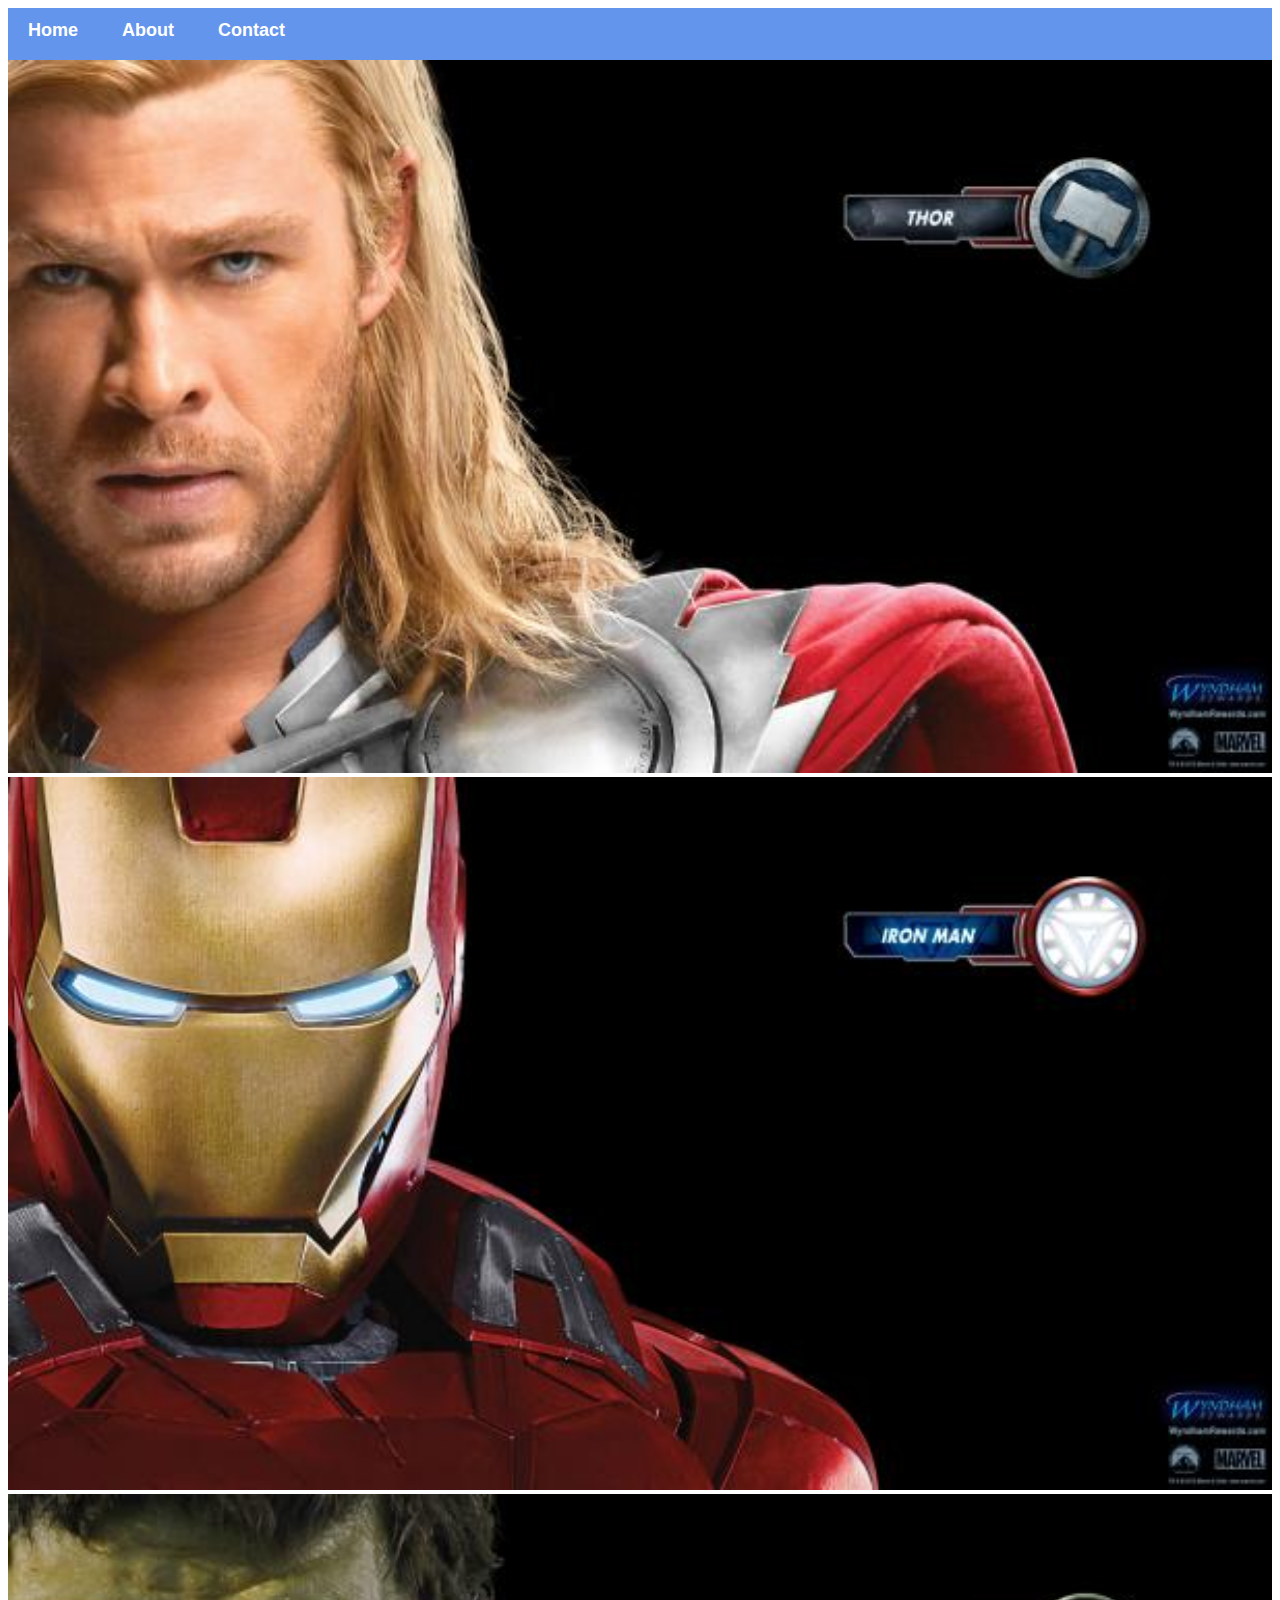
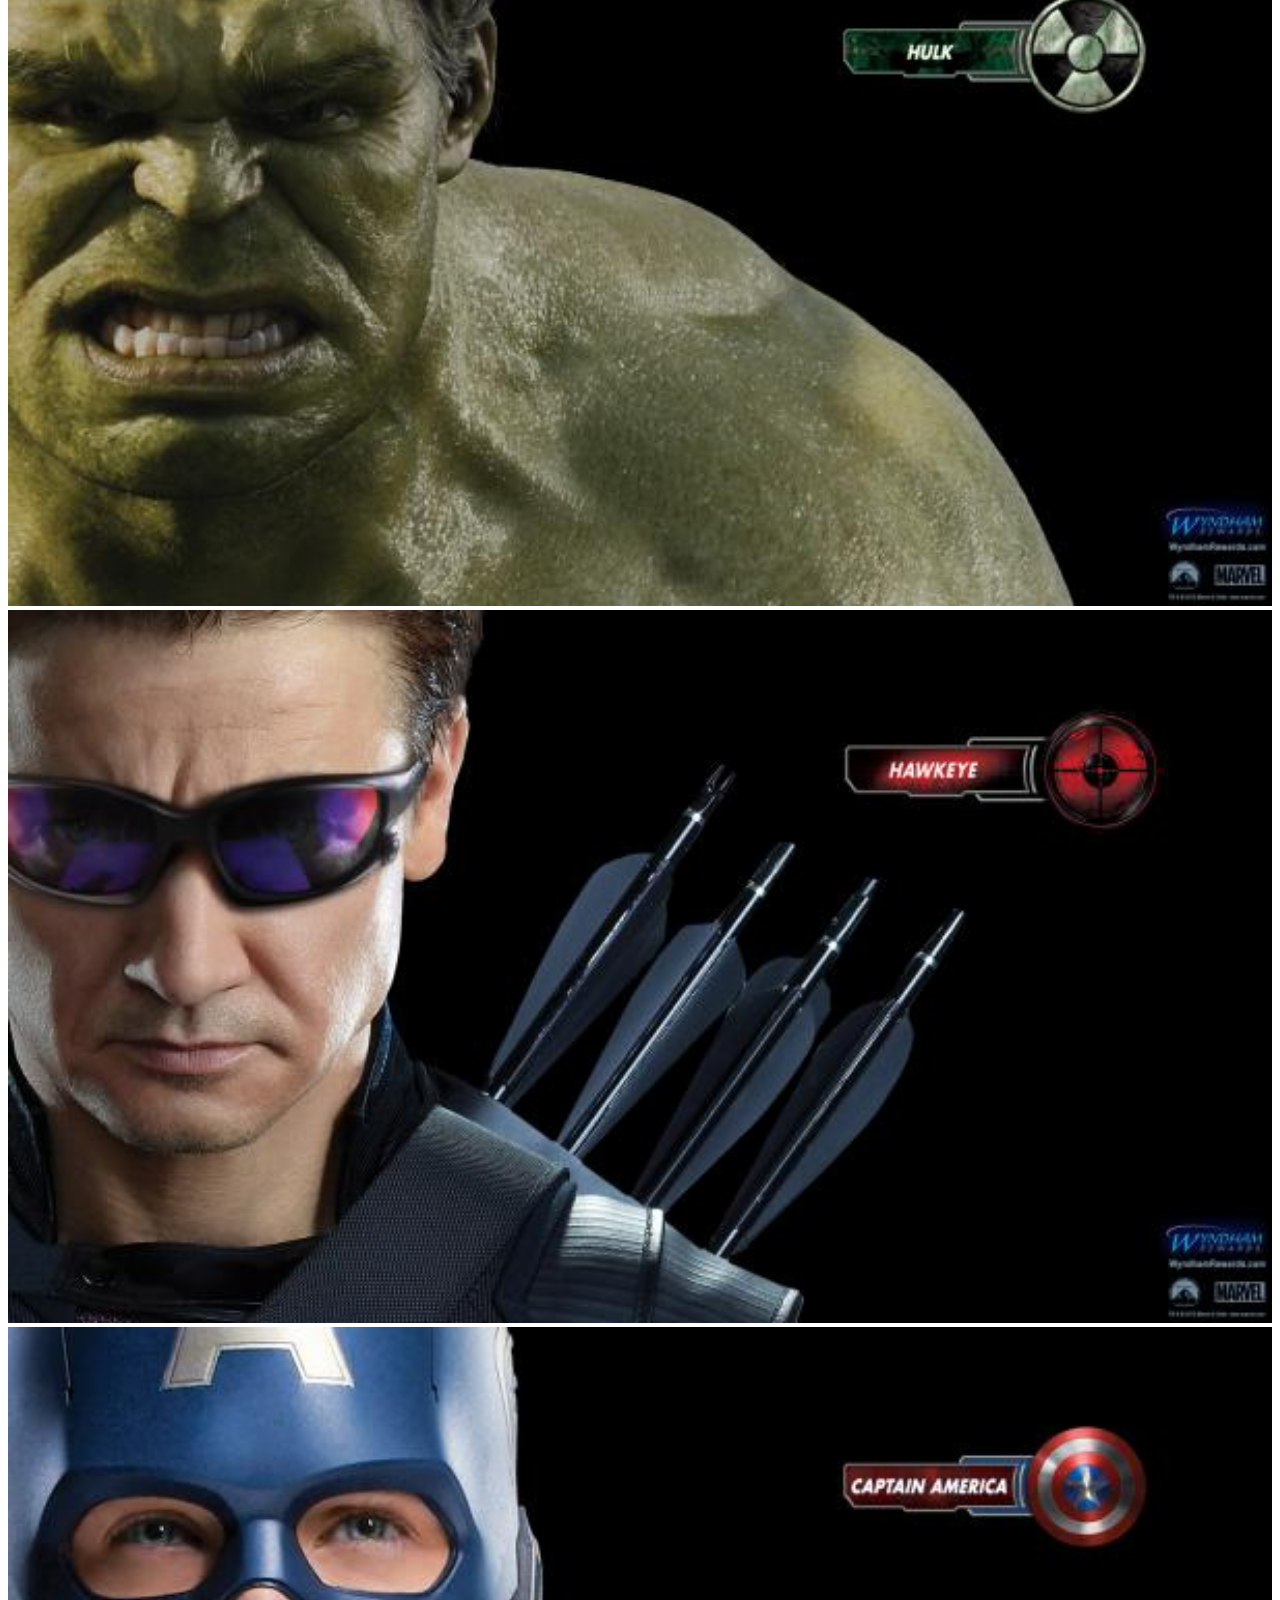
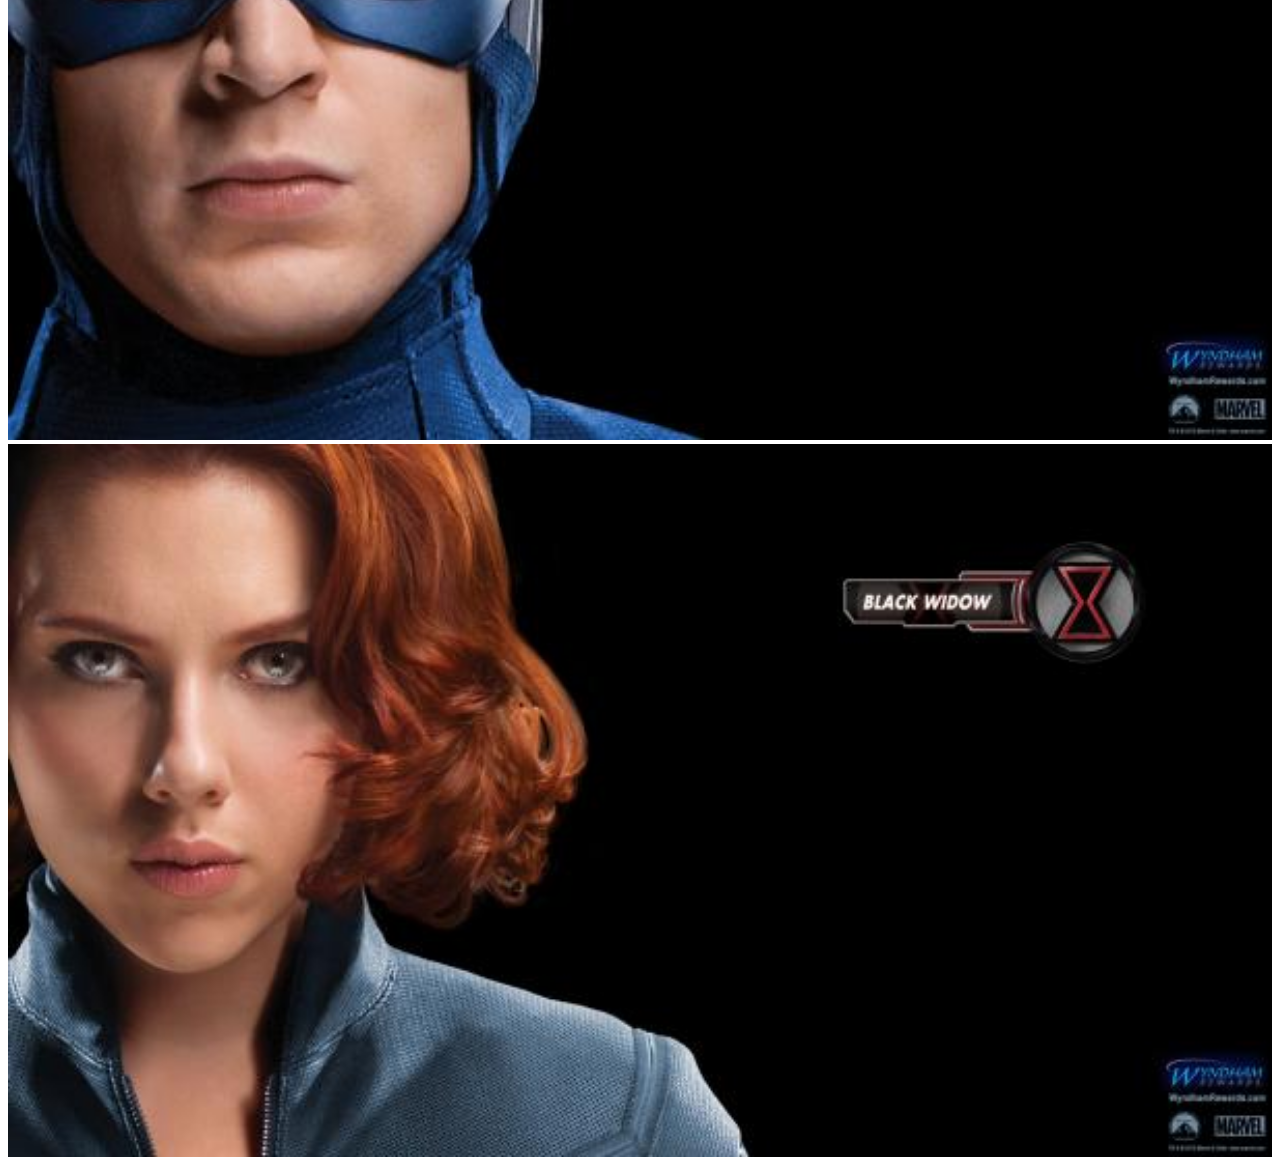
<file: Compukids1/index.html>
<!DOCTYPE html>
<head>
    <link rel="stylesheet" href="style.css">
    <body>
        <div id="menu">
             <a href="index.html">Home</a>
            <a href="About.html">About</a>
            <a href="contact.html">Contact</a>
        </div>
        <div class="gallary">
            <a href="avenger-1.html"><img src="images/avengers_01.jpg"/></a>
            <a href="avenger-2.html"><img src="images/avengers_02.jpg"/></a>
            <a href="avenger-3.html"><img src="images/avengers_03.jpg"/></a>
            <a href="avenger-4.html"><img src="images/avengers_04.jpg"/></a>
            <a href="avenger-5.html"><img src="images/avengers_05.jpg"/></a>
            <a href="avenger-6.html"><img src="images/avengers_06.jpg"/></a>
            
        </div>

    </body>
</head>
</file>
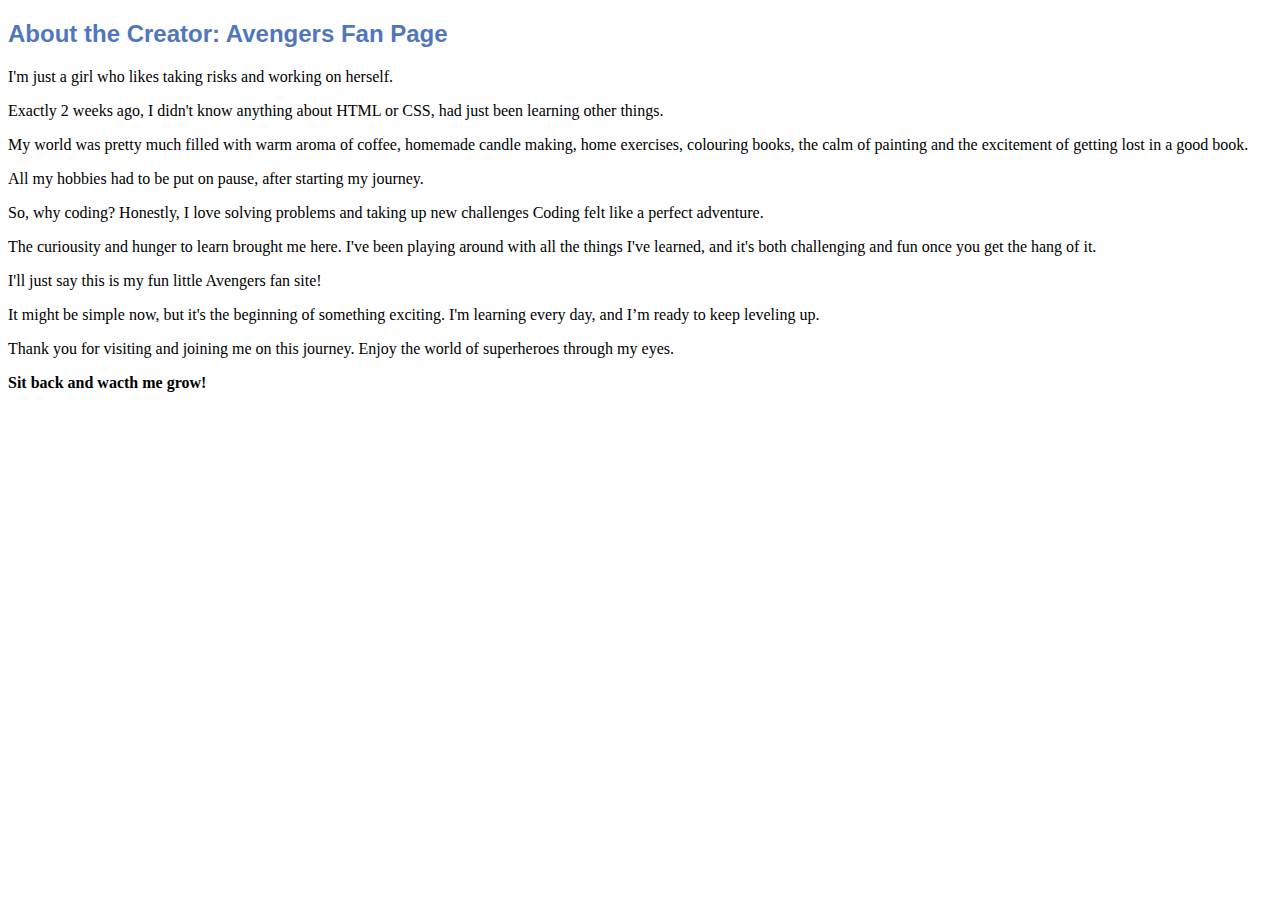
<file: Compukids1/About.html>
<!DOCTYPE html>
<html>
    <head>
       <link rel="stylesheet" href="style.css">
       
    <body>
        <h2>About the Creator: Avengers Fan Page</h2>
        <p>I'm just a girl who likes taking risks and working on herself.</p>
        <p>Exactly 2 weeks ago, I didn't know anything about HTML or CSS, had just been learning other things.</p>
        <p>My world was pretty much filled with warm aroma of coffee, homemade candle making, home exercises, colouring books, the calm of painting and the excitement of getting lost in a good book.</p>
        <p>All my hobbies had to be put on pause, after starting my journey.</p>
        <p>So, why coding? Honestly, I love solving problems and taking up new challenges Coding felt like a perfect adventure.</p>
        <p>The curiousity and hunger to learn brought me here. I've been playing around with all the things I've learned, and it's both challenging and fun once you get the hang of it.</p>
        <p>I'll just say this is my fun little Avengers fan site!</p>
        <p>It might be simple now, but it's the beginning of something exciting. I'm learning every day, and I’m ready to keep leveling up.</p>
        <p> Thank you for visiting and joining me on this journey. Enjoy the world of superheroes through my eyes.</p>

        <p><b>Sit back and wacth me grow!</b></p>

    </body>
</head>
</html>
</file>
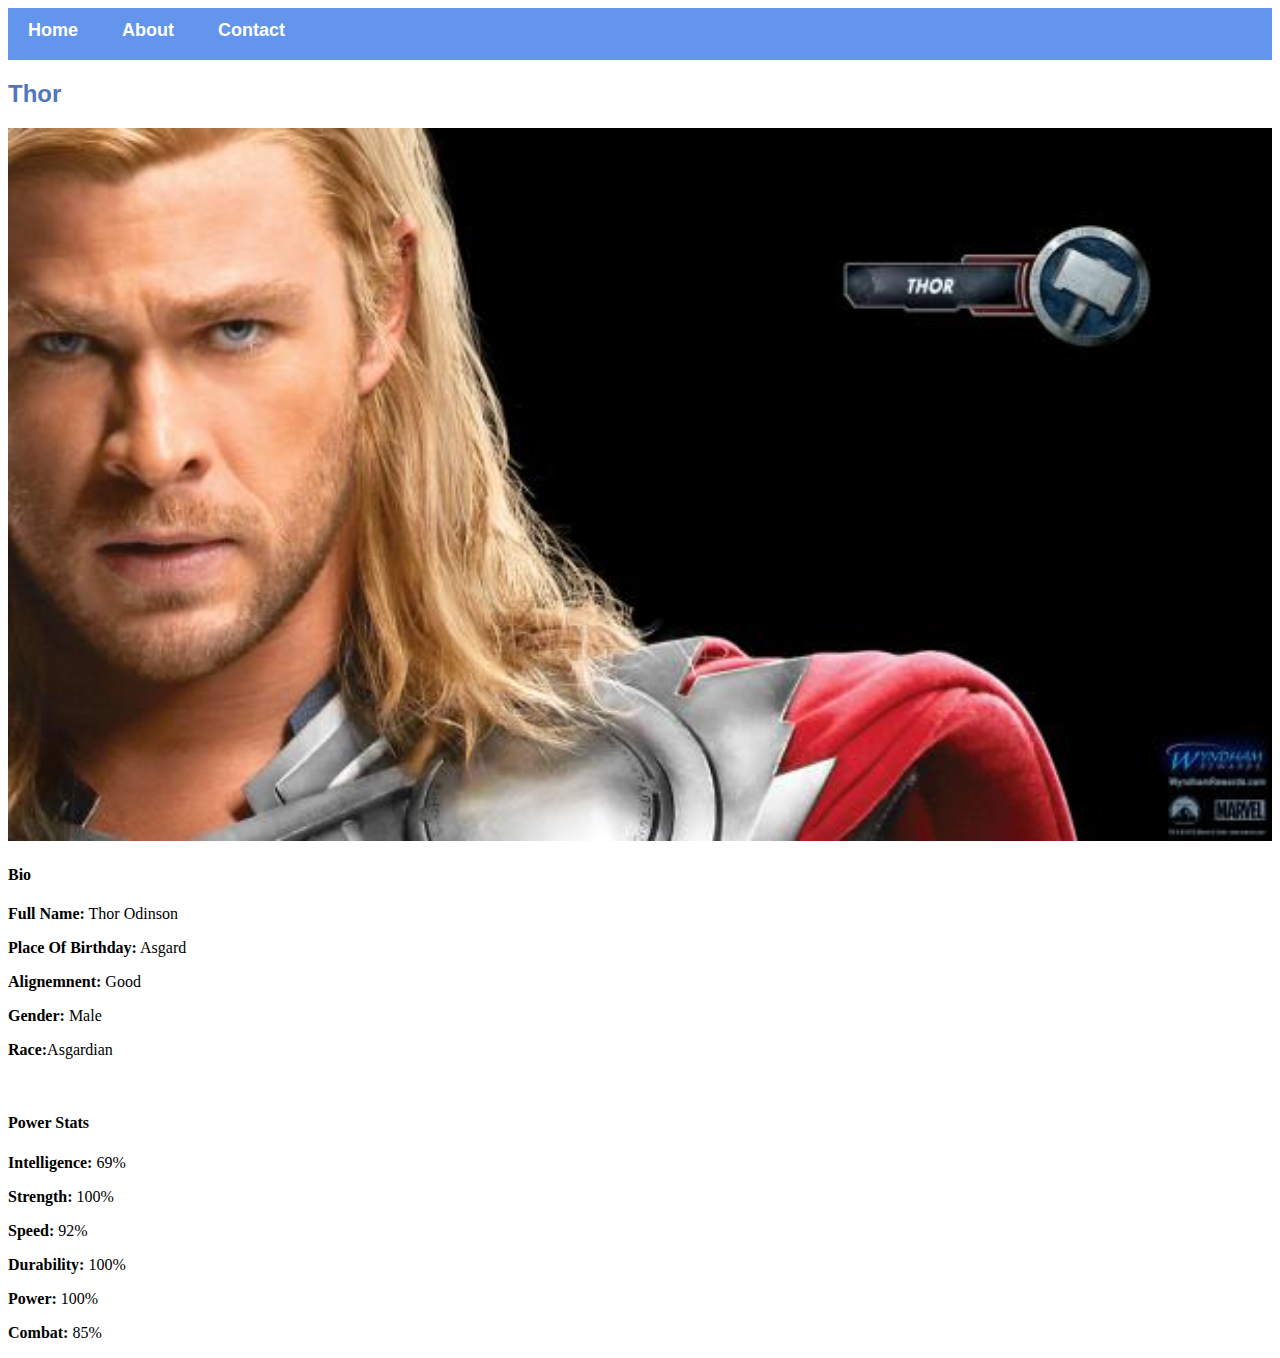
<file: Compukids1/avenger-1.html>
<!DOCTYPE html>
<head>
    <link rel="stylesheet" href="style.css">
    </head>
    <body>
        <div id="menu">
             <a href="index.html">Home</a>
            <a href="About.html">About</a>
            <a href="contact.html">Contact</a>
        </div>
        <h2>Thor</h2>
        <div class="gallary">
           <img src="images/avengers_01.jpg">
        </div>
        <h4>Bio</h4>
        <p><b>Full Name:</b> Thor Odinson</p>
        <p><b>Place Of Birthday:</b> Asgard</p>
        <p><b>Alignemnent:</b> Good </p>
        <p><b>Gender:</b> Male</p>
        <p><b>Race:</b>Asgardian</p>
        <br/>
        <h4> Power Stats</h4>
        <p><b>Intelligence:</b> 69%</p>
          <p><b>Strength:</b> 100%</p>
          <p><b>Speed:</b> 92%</p>
          <p><b>Durability:</b> 100%</p>
          <p><b>Power:</b> 100%</p>
          <p><b>Combat:</b> 85%</p>
    </body>
</html>
</file>
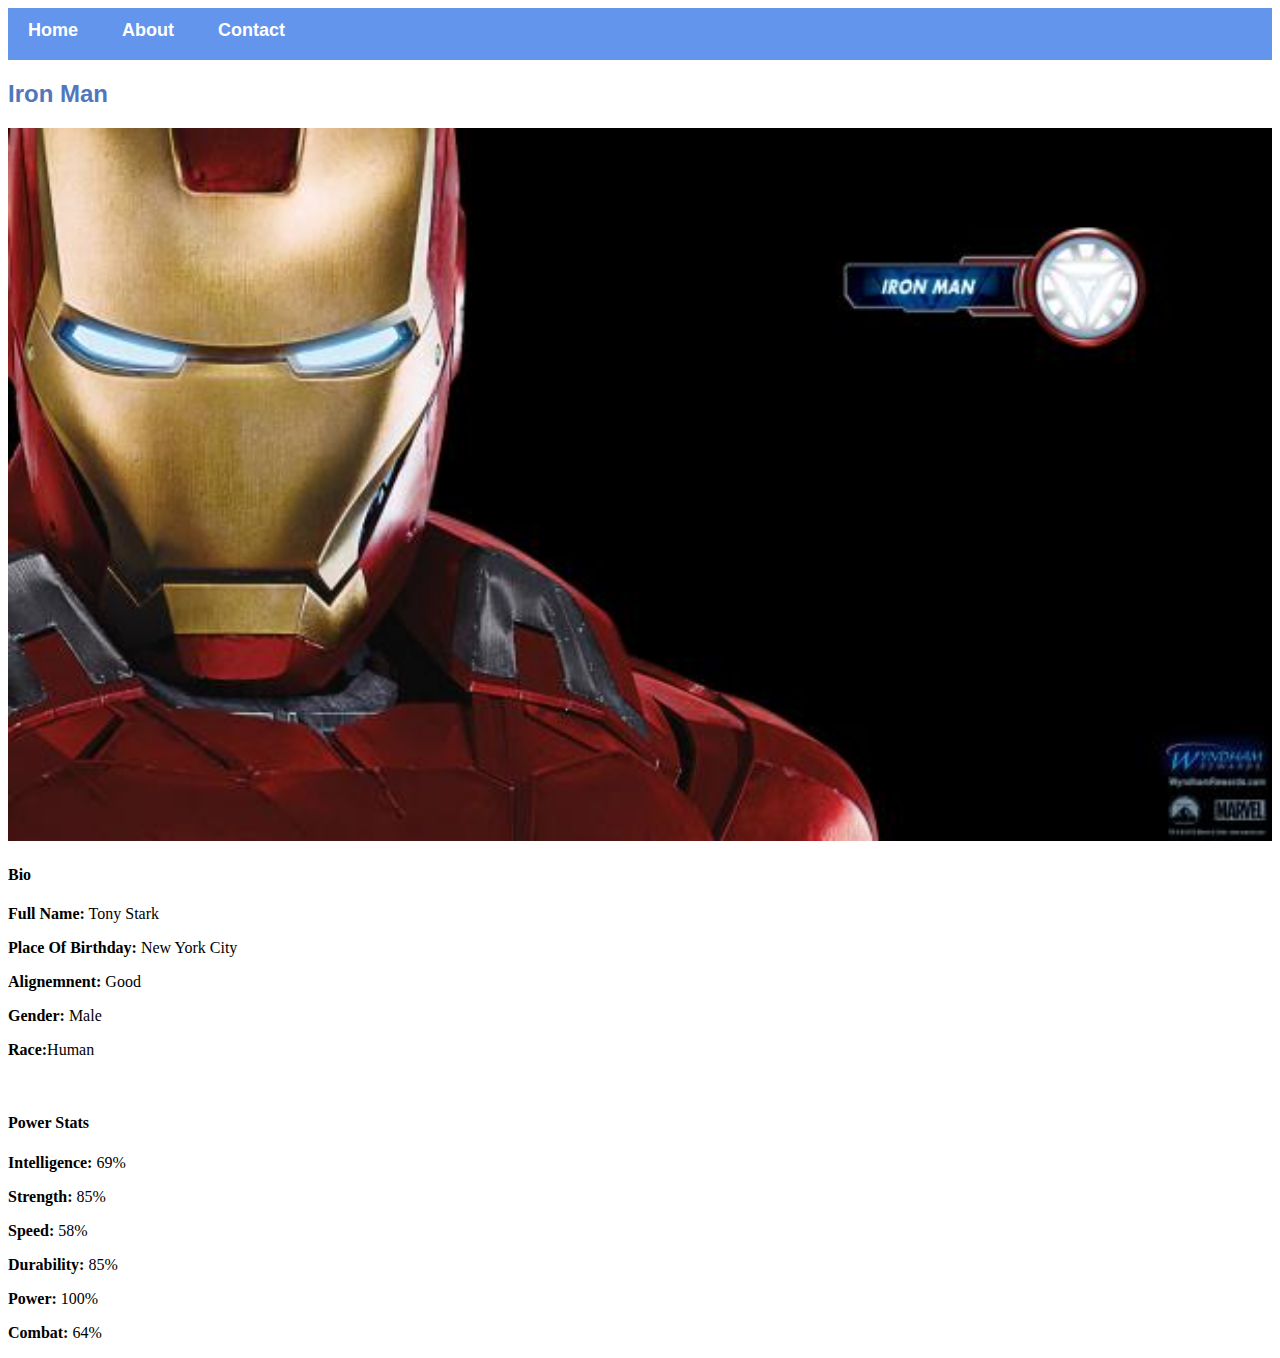
<file: Compukids1/avenger-2.html>
<!DOCTYPE html>
<head>
    <link rel="stylesheet" href="style.css">
    </head>
    <body>
        <div id="menu">
            <a href="index.html">Home</a>
            <a href="About.html">About</a>
            <a href="contact.html">Contact</a>
        </div>

        <h2>Iron Man</h2>
        <div class="gallary">
           <img src="images/avengers_02.jpg">
        </div>
        <h4>Bio</h4>
        <p><b>Full Name:</b> Tony Stark</p>
        <p><b>Place Of Birthday:</b> New York City</p>
        <p><b>Alignemnent:</b> Good </p>
        <p><b>Gender:</b> Male</p>
        <p><b>Race:</b>Human</p>
        <br/>
        <h4> Power Stats</h4>
        <p><b>Intelligence:</b> 69%</p>
          <p><b>Strength:</b> 85%</p>
          <p><b>Speed:</b> 58%</p>
          <p><b>Durability:</b> 85%</p>
          <p><b>Power:</b> 100%</p>
          <p><b>Combat:</b> 64%</p>
    </body>
</html>
</file>
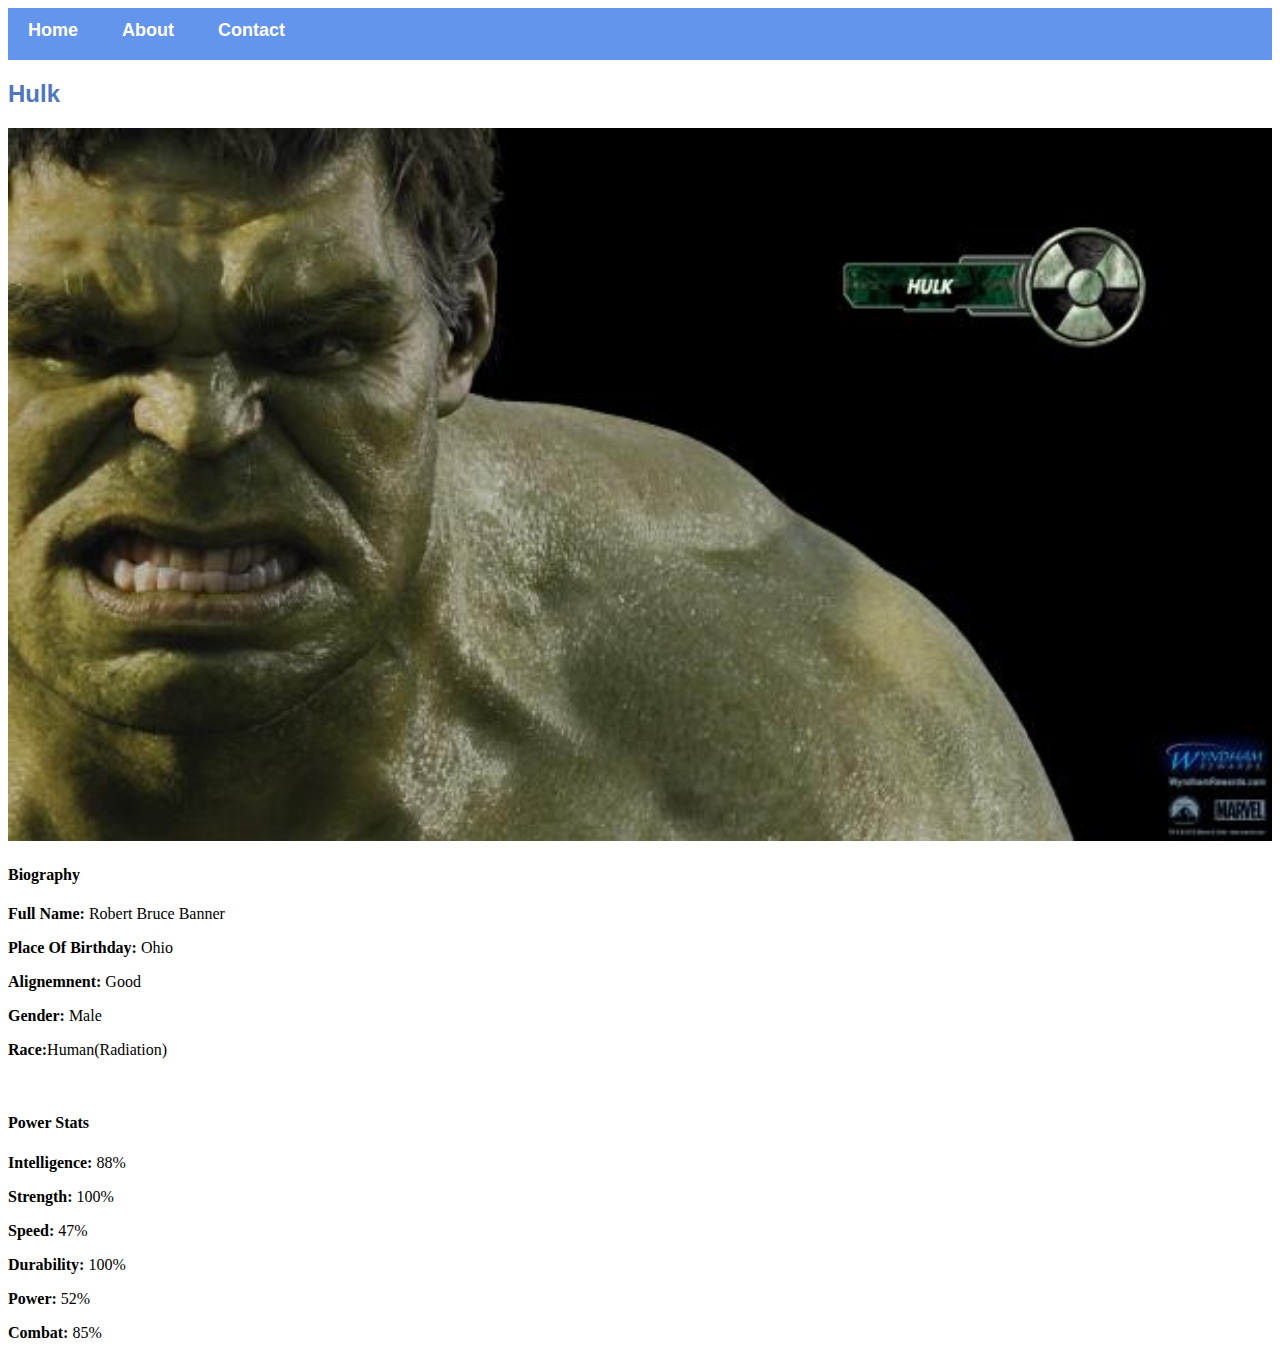
<file: Compukids1/avenger-3.html>
<!DOCTYPE html>
<head>
    <link rel="stylesheet" href="style.css">
    </head>
    <body>
        <div id="menu">
            <a href="index.html">Home</a>
            <a href="About.html">About</a>
            <a href="contact.html">Contact</a>
        </div>
        <h2>Hulk</h2>
        <div class="gallary">
        <img src="images/avengers_03.jpg">
        </div>
        <h4>Biography</h4>
        <p><b>Full Name:</b> Robert Bruce Banner</p>
        <p><b>Place Of Birthday:</b> Ohio</p>
        <p><b>Alignemnent:</b> Good </p>
        <p><b>Gender:</b> Male</p>
        <p><b>Race:</b>Human(Radiation)</p>
        <br/>
        <h4> Power Stats</h4>
        <p><b>Intelligence:</b> 88%</p>
          <p><b>Strength:</b> 100%</p>
          <p><b>Speed:</b> 47%</p>
          <p><b>Durability:</b> 100%</p>
          <p><b>Power:</b> 52%</p>
          <p><b>Combat:</b> 85%</p>
    </body>
</html>
</file>
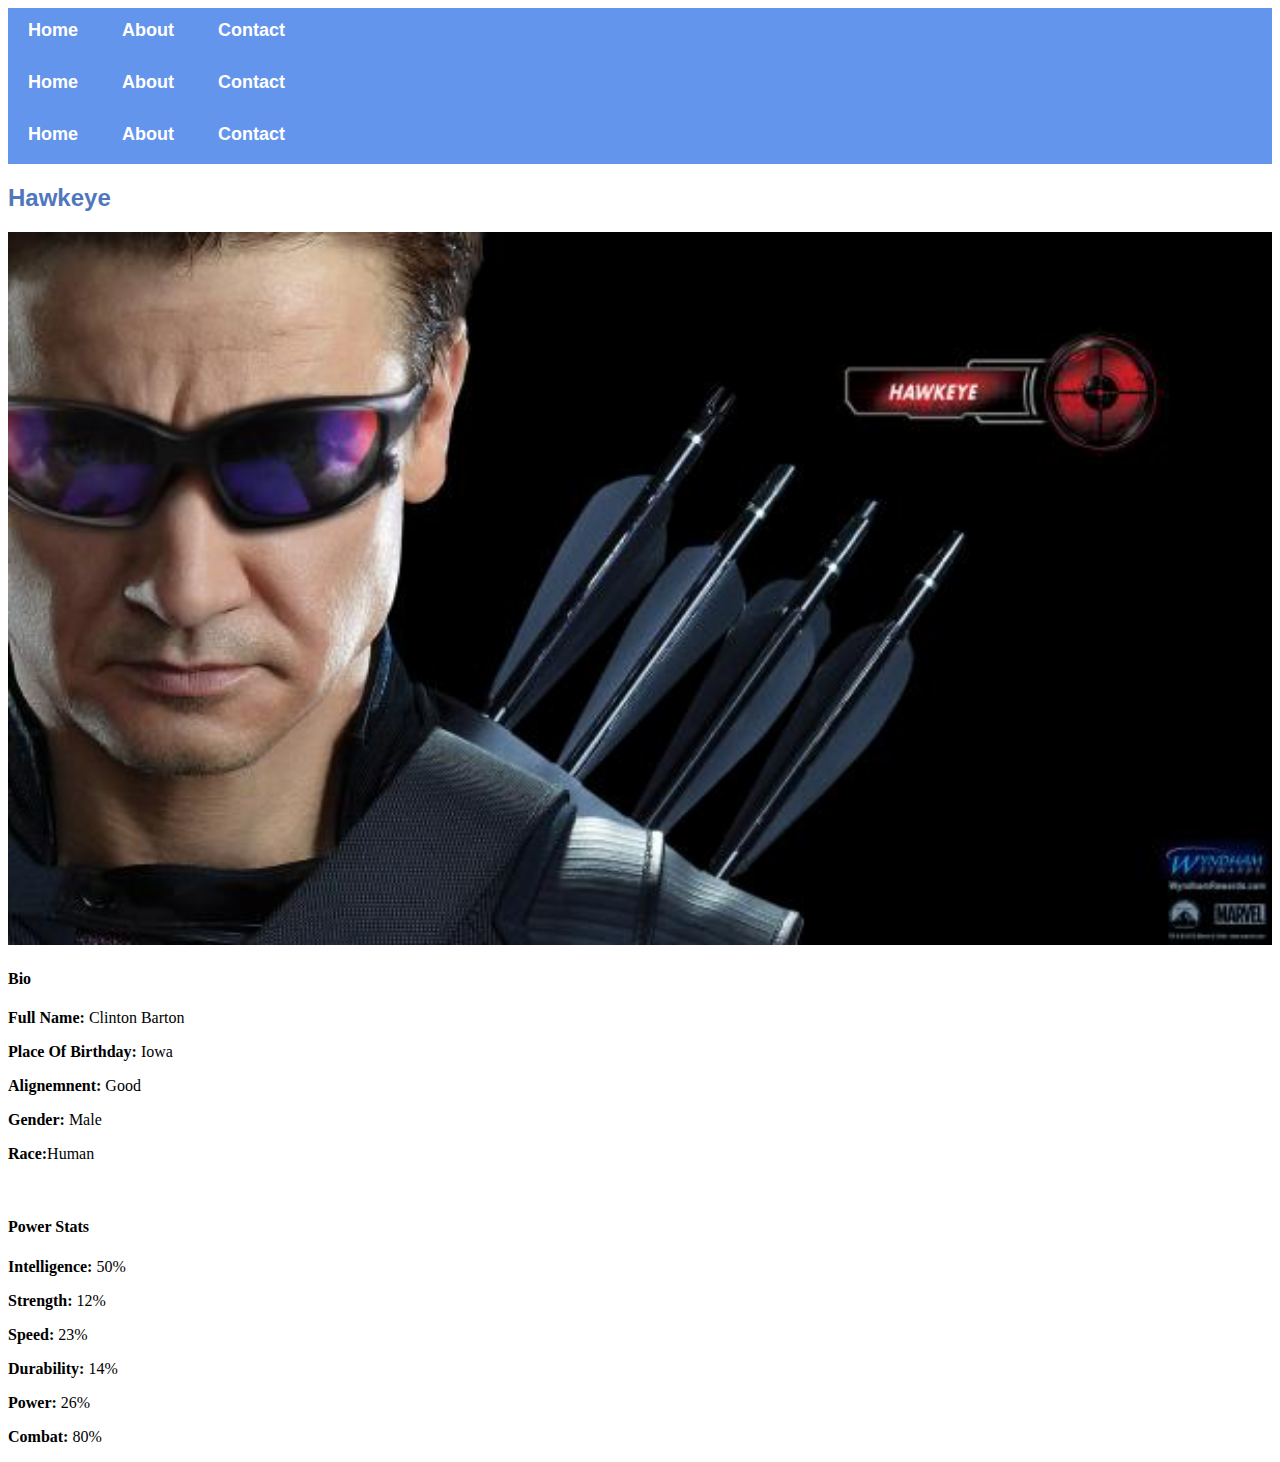
<file: Compukids1/avenger-4.html>
<!DOCTYPE html>
<head>
    <link rel="stylesheet" href="style.css">
    </head>
    <body>
        <div id="menu">
            <a href="index.html">Home</a>
            <a href="About.html">About</a>
            <a href="contact.html">Contact</a>
        </div>
        <div id="menu">
            <a href="index.html">Home</a>
            <a href="About.html">About</a>
            <a href="contact.html">Contact</a>
        </div>

        <div id="menu">
            <a href="index.html">Home</a>
            <a href="About.html">About</a>
            <a href="contact.html">Contact</a>
        </div>
        <h2>Hawkeye</h2>
        <div class="gallary">
           <img src="images/avengers_04.jpg">
        </div>
        <h4>Bio</h4>
        <p><b>Full Name:</b> Clinton Barton</p>
        <p><b>Place Of Birthday:</b> Iowa</p>
        <p><b>Alignemnent:</b> Good </p>
        <p><b>Gender:</b> Male</p>
        <p><b>Race:</b>Human</p>
        <br/>
        <h4> Power Stats</h4>
        <p><b>Intelligence:</b> 50%</p>
          <p><b>Strength:</b> 12%</p>
          <p><b>Speed:</b> 23%</p>
          <p><b>Durability:</b> 14%</p>
          <p><b>Power:</b> 26%</p>
          <p><b>Combat:</b> 80%</p>
    </body>
</html>
</file>
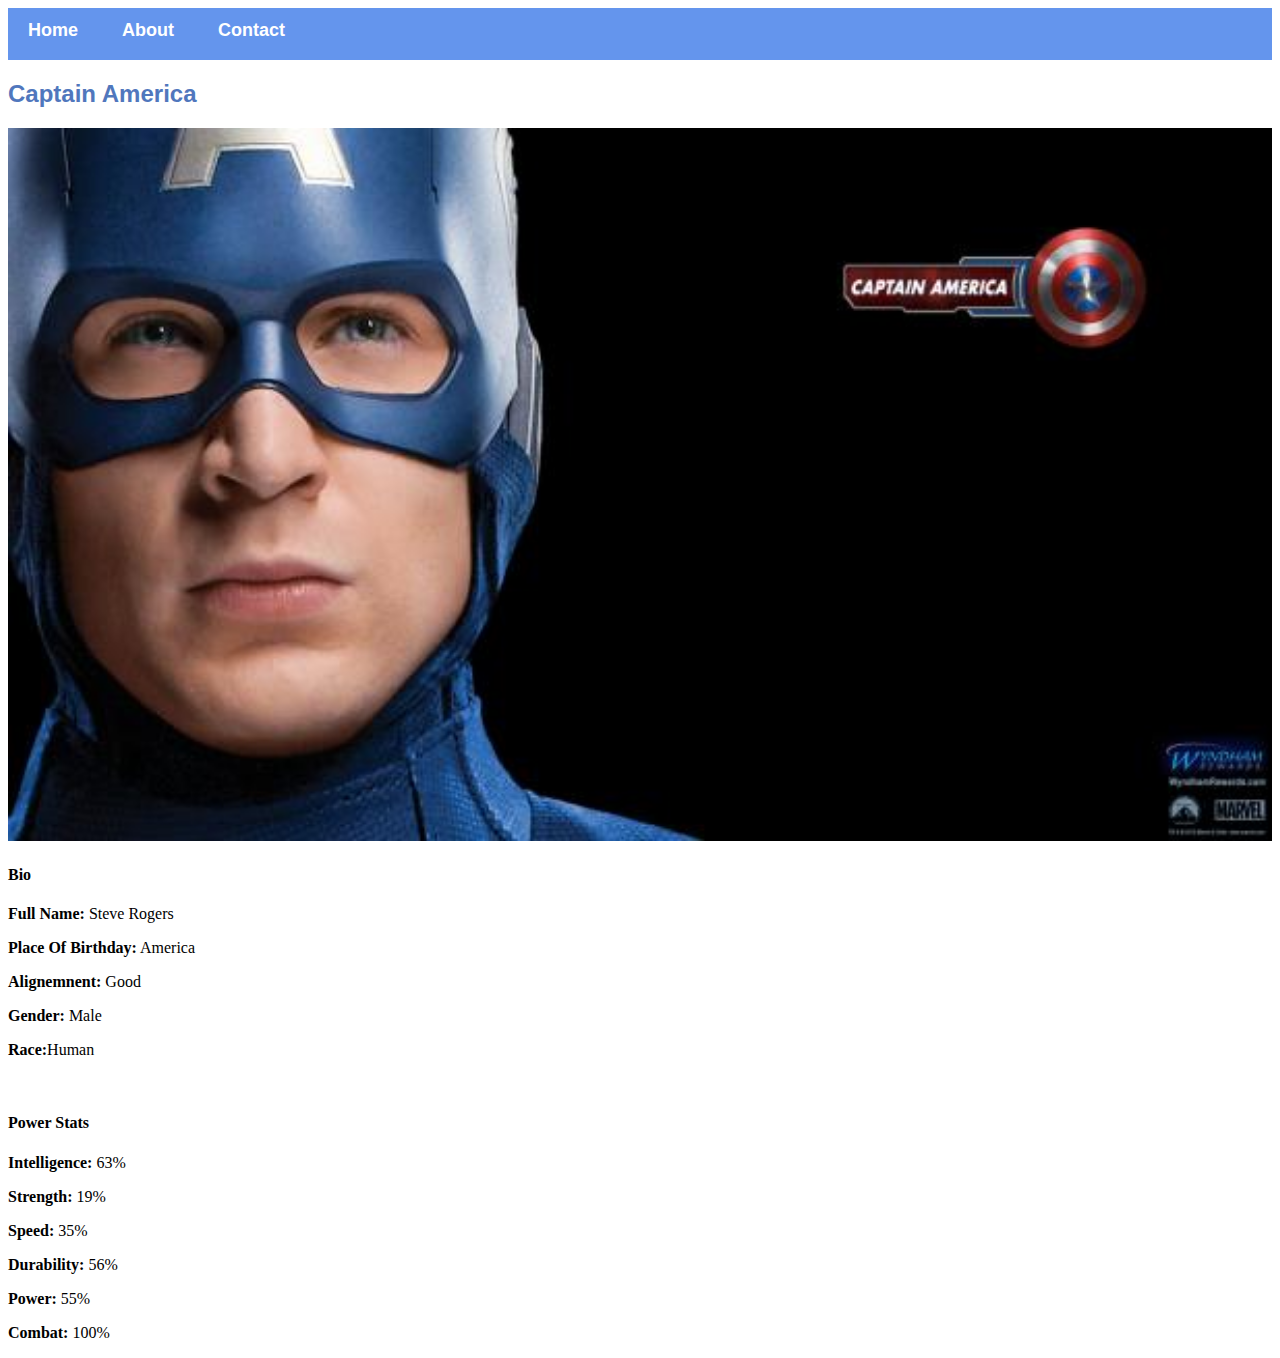
<file: Compukids1/avenger-5.html>
<!DOCTYPE html>
<head>
    <link rel="stylesheet" href="style.css">
    </head>
    <body>
        <div id="menu">
            <a href="index.html">Home</a>
            <a href="About.html">About</a>
            <a href="contact.html">Contact</a>
        </div>
        <h2>Captain America</h2>
        <div class="gallary">
           <img src="images/avengers_05.jpg">
        </div>
        <h4>Bio</h4>
        <p><b>Full Name:</b> Steve Rogers</p>
        <p><b>Place Of Birthday:</b> America</p>
        <p><b>Alignemnent:</b> Good </p>
        <p><b>Gender:</b> Male</p>
        <p><b>Race:</b>Human</p>
        <br/>
        <h4> Power Stats</h4>
        <p><b>Intelligence:</b> 63%</p>
          <p><b>Strength:</b> 19%</p>
          <p><b>Speed:</b> 35%</p>
          <p><b>Durability:</b> 56%</p>
          <p><b>Power:</b> 55%</p>
          <p><b>Combat:</b> 100%</p>
    </body>
</html>
</file>
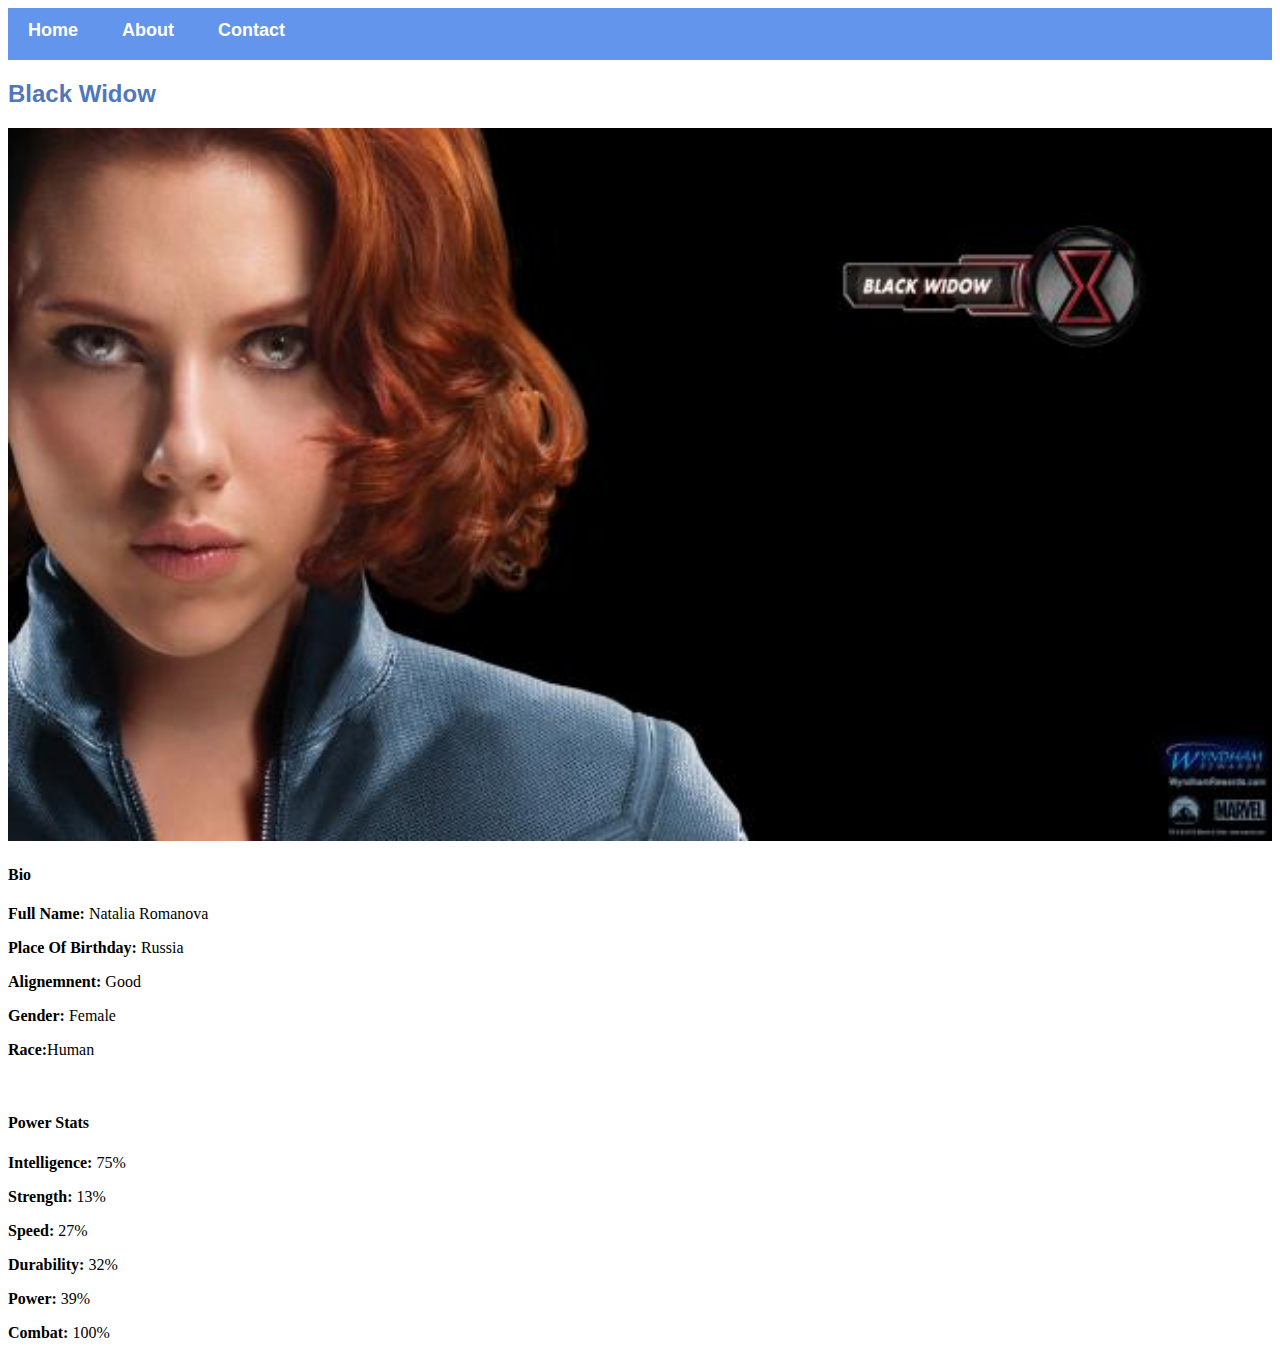
<file: Compukids1/avenger-6.html>
<!DOCTYPE html>
<head>
    <link rel="stylesheet" href="style.css">
    </head>
    <body>
        <div id="menu">
            <a href="index.html">Home</a>
            <a href="About.html">About</a>
            <a href="contact.html">Contact</a>
        </div>
        <h2>Black Widow</h2>
        <div class="gallary">
           <img src="images/avengers_06.jpg">
        </div>
        <h4>Bio</h4>
        <p><b>Full Name:</b> Natalia Romanova</p>
        <p><b>Place Of Birthday:</b> Russia</p>
        <p><b>Alignemnent:</b> Good </p>
        <p><b>Gender:</b> Female</p>
        <p><b>Race:</b>Human</p>
        <br/>
        <h4> Power Stats</h4>
        <p><b>Intelligence:</b> 75%</p>
          <p><b>Strength:</b> 13%</p>
          <p><b>Speed:</b> 27%</p>
          <p><b>Durability:</b> 32%</p>
          <p><b>Power:</b> 39%</p>
          <p><b>Combat:</b> 100%</p>
    </body>
</html>
</file>
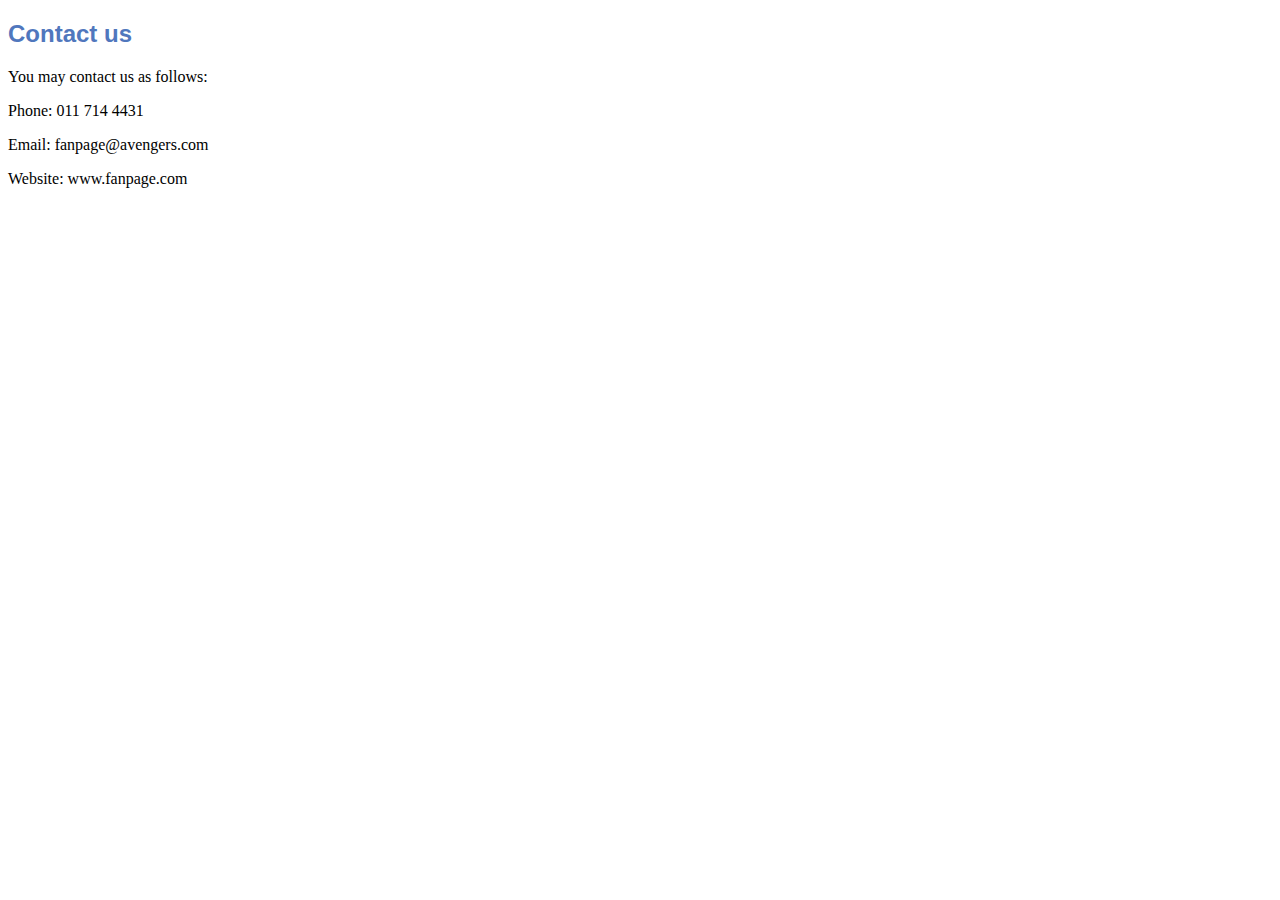
<file: Compukids1/contact.html>
<!DOCTYPE html>
<html>
    <head>
       <link rel="stylesheet" href="style.css">
    <body>
        <h2>Contact us</h2>
        <p>You may contact us as follows:</p>
        <p>Phone: 011 714 4431</p>
        <p>Email: fanpage@avengers.com</p>
        <p>Website: www.fanpage.com</p>
    </body>
</head>
</html>
</file>
<file: Compukids1/style.css>
.gallary img{
    width: 100%;
}
#menu{
    width: 100;
    height: 40px;
    background-color: cornflowerblue;
    padding-top: 12px;
}

#menu a{
    font-family: Arial, Helvetica, sans-serif;
    color: white;
    font-size: 18px;
    text-decoration: none;
    font-weight: 800;
     padding-left: 20px;
      padding-right: 20px;
}

#menu a:hover{
       color: #5077bd;
}
h2{
    font-family: Impact, Haettenschweiler, 'Arial Narrow Bold', sans-serif;
    color: #5077bd;
}
h4{
    font-family: fantasy;
}

 
  h1 {
      color: #f1c40f;
      text-align: center;
    }

    p{
        font-family: fantasy;
    }
</file>
